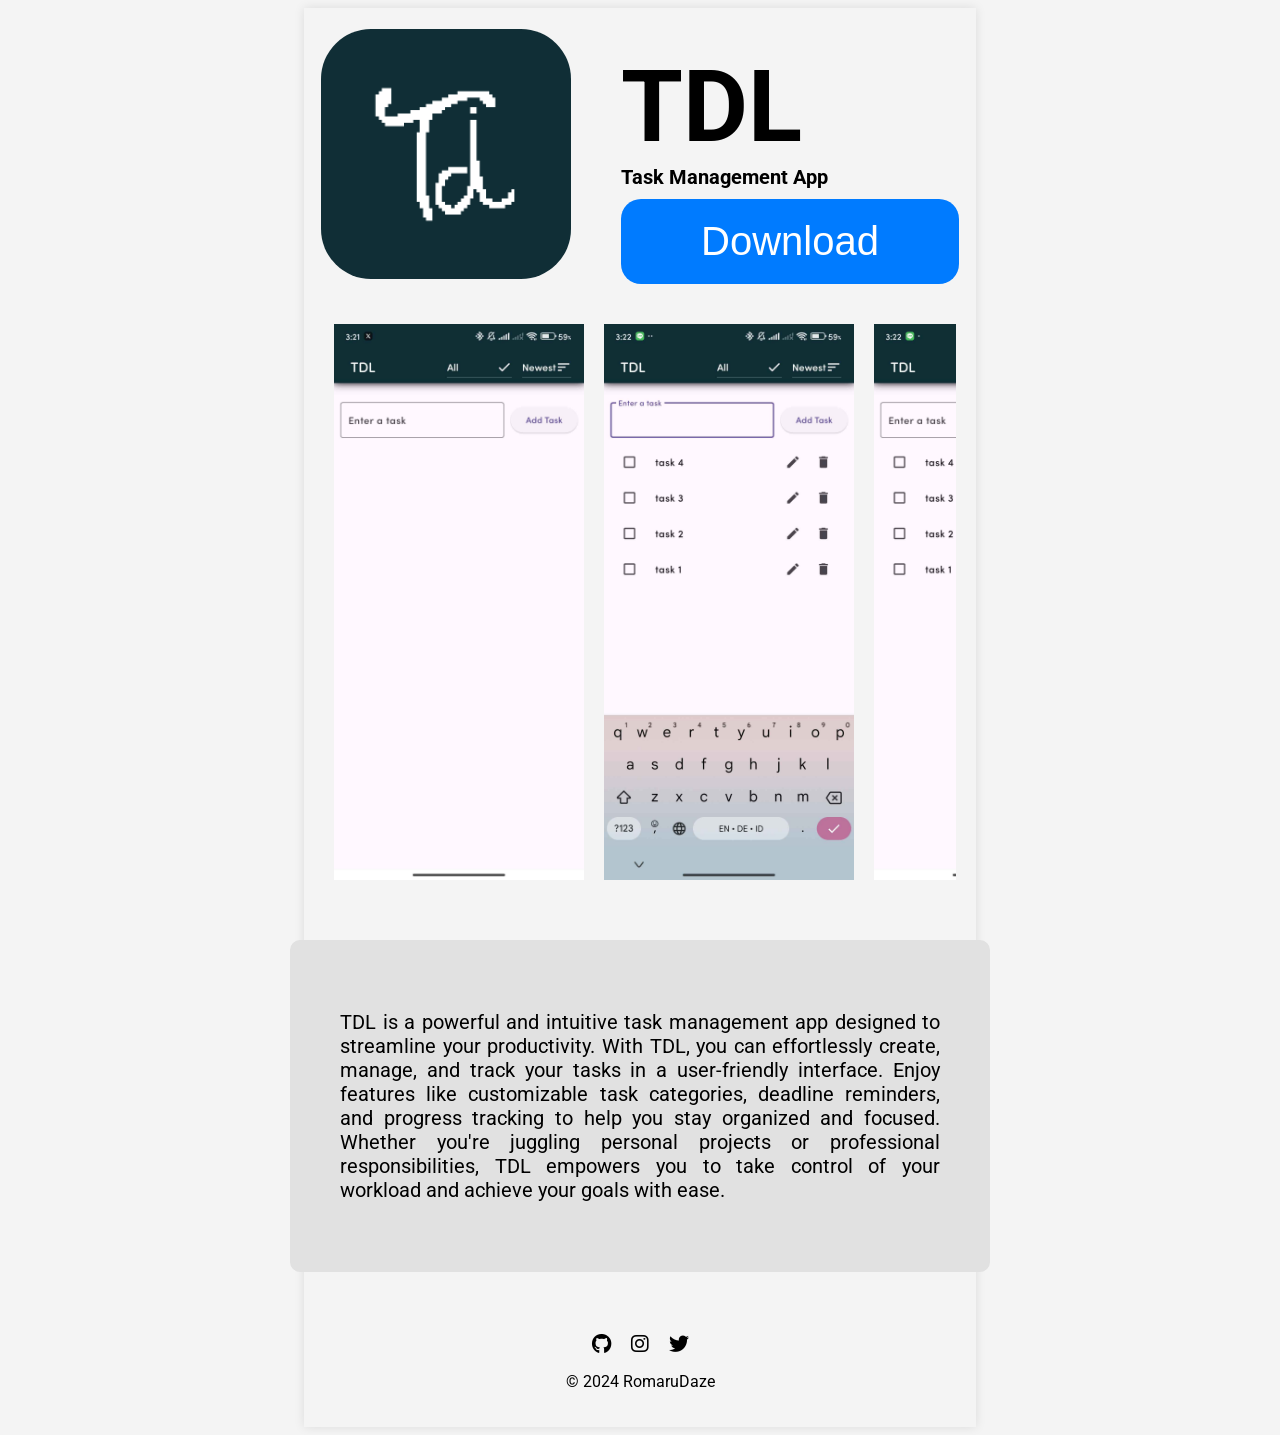
<file: hp/index.html>
<!DOCTYPE html>
<html lang="en">
<head>
    <meta charset="UTF-8">
    <meta name="viewport" content="width=device-width, initial-scale=1.0">
    <title>TDL - Task Management App</title>
    <link rel="stylesheet" href="styles.css">
    <link rel="stylesheet" href="https://cdnjs.cloudflare.com/ajax/libs/font-awesome/6.0.0-beta3/css/all.min.css">
    <link rel="preconnect" href="https://fonts.googleapis.com">
    <link rel="preconnect" href="https://fonts.gstatic.com" crossorigin>
    <link href="https://fonts.googleapis.com/css2?family=Roboto:ital,wght@0,100;0,300;0,400;0,500;0,700;0,900;1,100;1,300;1,400;1,500;1,700;1,900&display=swap" rel="stylesheet">
</head>
<body>
    <div class="container">
        <div class="app-label">
            <a href="https://github.com/RomaruDaze/TDL" target="_blank">
                <img src="./assets/TDL_icon.png" alt="TDL App Icon" class="app-icon">
            </a>
            <div class="app-info">
                <div class="app-name">
                    <h1>TDL</h1>
                    <h2>Task Management App</h2>
                </div>
                <div class="app-links">
                    <button class="download-button" onclick="window.location.href='https://github.com/RomaruDaze/TDL/releases/download/v1.0.5/app-release.apk'">Download</button>
                </div>
            </div>
        </div>
        <div class="app-carousel">
            <div class="carousel">
                <img src="./assets/tdl_screenshot_01.jpg" alt="Screenshot 1">
                <img src="./assets/tdl_screenshot_04.jpg" alt="Screenshot 4">
                <img src="./assets/tdl_screenshot_02.jpg" alt="Screenshot 2">
                <img src="./assets/tdl_screenshot_03.jpg" alt="Screenshot 3">
                <img src="./assets/tdl_screenshot_05.jpg" alt="Screenshot 5">
                <img src="./assets/tdl_screenshot_06.jpg" alt="Screenshot 6">
            </div>
        </div>
        <div class="app-description">
            <p>TDL is a powerful and intuitive task management app designed to streamline your productivity. With TDL, you can effortlessly create, manage, and track your tasks in a user-friendly interface. Enjoy features like customizable task categories, deadline reminders, and progress tracking to help you stay organized and focused. Whether you're juggling personal projects or professional responsibilities, TDL empowers you to take control of your workload and achieve your goals with ease.</p>
        </div>
        <div class="app-footer">
            <div class="links">
                <a href="https://github.com/RomaruDaze" target="_blank"><i class="fab fa-github"></i></a>
                <a href="https://www.instagram.com/romaru._/" target="_blank"><i class="fab fa-instagram"></i></a>
                <a href="https://x.com/romarudaze" target="_blank"><i class="fab fa-twitter"></i></a>
            </div>
            <p>© 2024 RomaruDaze</p>
        </div>
    </div>
</body>
</html>
</file>
<file: hp/styles.css>
.roboto-thin {
    font-family: "Roboto", serif;
    font-weight: 100;
    font-style: normal;
}

.roboto-light {
    font-family: "Roboto", serif;
    font-weight: 300;
    font-style: normal;
}

.roboto-regular {
    font-family: "Roboto", serif;
    font-weight: 400;
    font-style: normal;
}

.roboto-medium {
    font-family: "Roboto", serif;
    font-weight: 500;
    font-style: normal;
}

.roboto-bold {
    font-family: "Roboto", serif;
    font-weight: 700;
    font-style: normal;
}

.roboto-black {
    font-family: "Roboto", serif;
    font-weight: 900;
    font-style: normal;
}

.roboto-thin-italic {
    font-family: "Roboto", serif;
    font-weight: 100;
    font-style: italic;
}

.roboto-light-italic {
    font-family: "Roboto", serif;
    font-weight: 300;
    font-style: italic;
}

.roboto-regular-italic {
    font-family: "Roboto", serif;
    font-weight: 400;
    font-style: italic;
}

.roboto-medium-italic {
    font-family: "Roboto", serif;
    font-weight: 500;
    font-style: italic;
}

.roboto-bold-italic {
    font-family: "Roboto", serif;
    font-weight: 700;
    font-style: italic;
}

.roboto-black-italic {
    font-family: "Roboto", serif;
    font-weight: 900;
    font-style: italic;
}


body {
    background-color: #f4f4f4;
    display: flex;
    flex-direction: column;
    align-items: center;
    font-family: "Roboto", serif;
}

.container {
    background-color: #f4f4f4;
    box-shadow: 0 0 10px 0 rgba(0, 0, 0, 0.1);
    width: 50%;
    height: auto;
    padding: 20px;
    display: flex;
    flex-direction: column;
    align-items: center;
}

.app-label {
    display: flex;
    flex-direction: row;
    align-items: center;
    justify-content: center;
    width: 100%;
    height: fit-content;
    margin-bottom: 40px;
}

.app-info {
    display: flex;
    flex-direction: column;
    align-items: flex-start;
    margin-top: 20px;
}

.app-icon {
    width: 250px;
    height: 250px;
    margin-right: 50px;
    border-radius: 50px;
}

.app-name {
    margin-bottom: 10px;
}

.app-name h1 {
    font-size: 100px;
    margin: 0;
}

.app-name h2 {
    font-size: 20px;
    margin: 0;
}

.app-links {
    display: flex;
    flex-direction: column;
    align-items: flex-start;
}

.app-links a {
    text-decoration: none;
    font-size: 20px;
    font-weight: bold;
    margin: 0;
    color: #000;

}

.download-button {
    font-size: 40px;
    padding: 20px 80px;
    background-color: #007bff;
    border: none;
    color: #fff;
    border-radius: 20px;
    text-decoration: none;
}

.app-carousel {
    display: flex;
    flex-direction: column;
    align-items: center;
}

.carousel {
    display: flex;
    overflow-x: auto;
    scroll-snap-type: x mandatory;
}

.carousel img {
    width: 50%;
    max-width: 250px;
    height: auto;
    scroll-snap-align: center;
    margin: 0 10px;
}

.app-description {
    width: 100%;
    max-width: 600px;
    font-size: 20px;
    background-color: #e1e1e1;
    padding: 50px;
    border-radius: 10px;
    margin: 60px 0;
    text-align: justify;
}

.links {
    display: flex;
    flex-direction: row;
    align-items: center;
    justify-content: center;
}

.links a {
    text-decoration: none;
    color: #000;
    font-size: 20px;
    font-weight: bold;
    margin: 0 10px;
}

@media (max-width: 768px) {
    .container {
        width: 90%;
        padding: 10px;
    }

    .app-label {
        flex-direction: column;
        align-items: center;
    }

    .app-icon {
        width: 150px;
        height: 150px;
        margin-right: 0;
        margin-bottom: 0px;
    }

    .app-name h1 {
        font-size: 50px;
    }

    .app-name h2 {
        font-size: 16px;
    }

    .app-description {
        padding: 30px;
        font-size: 18px;
        width: 75%;
    }

    .download-button {
        font-size: 30px;
        padding: 15px 40px;
    }

    .carousel img {
        width: 80%;
        max-width: 200px;
    }

    .links a {
        font-size: 18px;
    }
}
</file>
